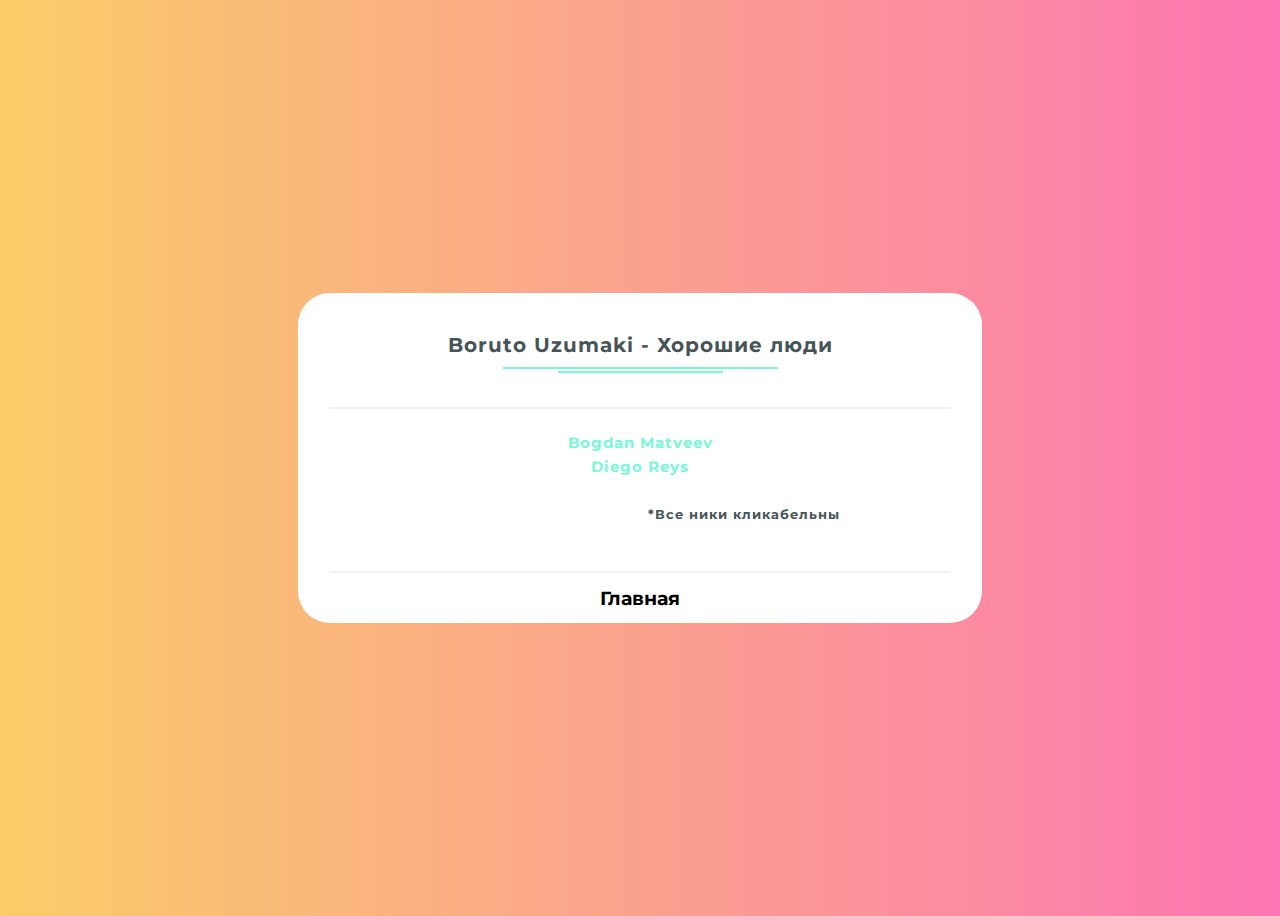
<file: best_people.html>
<!DOCTYPE html>
<html>
<head>
	<meta charset="utf-8">
	<title>BorutoUzumaki - Хорошие люди</title>
	<link rel="stylesheet" type="text/css" href="style.css"> 
	<link rel="shortcut icon" href="icon.ico" type="image/x-icon">
	<link href="https://fonts.googleapis.com/css2?family=Montserrat&display=swap" rel="stylesheet">
</head>
	<body>

		<!-- <a href=""><p class="main">Boruto Uzumaki</p></a>-->

		<p></p>

		<nav>
			<div class="d7"><h3>Boruto Uzumaki - Хорошие люди</h3></div>

			<div>
				<h3 class="best"><a href="https://vk.com/juroboss">Bogdan Matveev</a></h3>
				<h3 class="best"><a href="https://vk.com/dimka347">Diego Reys</a></h3>
				<h6 class="right">*Все ники кликабельны</h6>
			</div>

			<ul>
				<li><a id="hh" href="index.html">Главная</a></li>
		</nav>

		<script type="text/javascript" href="script.js"></script>
	</body>
</html>
</file>
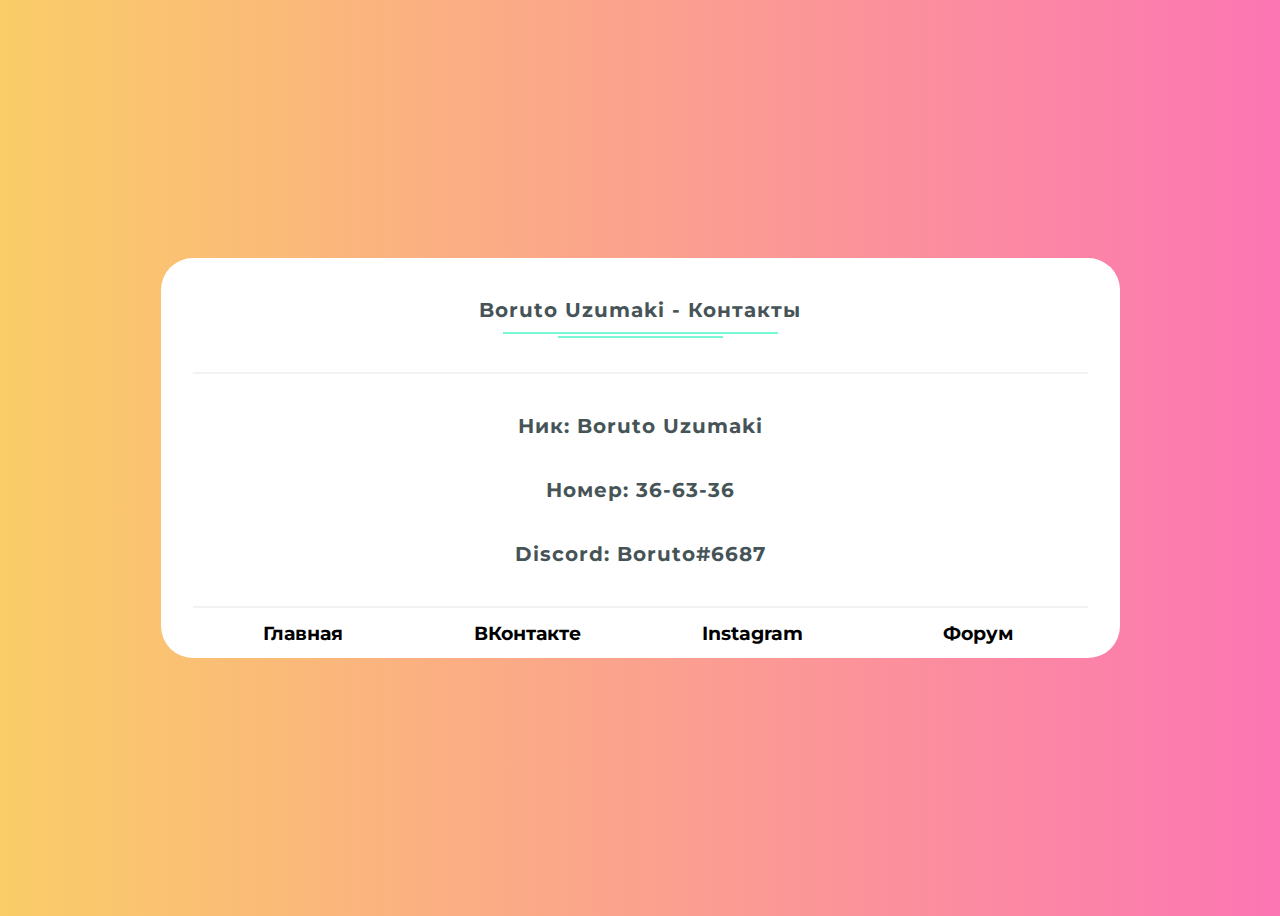
<file: contacts.html>
<!DOCTYPE html>
<html>
<head>
	<meta charset="utf-8">
	<title>BorutoUzumaki - Контакты</title>
	<link rel="stylesheet" type="text/css" href="style.css"> 
	<link rel="shortcut icon" href="icon.ico" type="image/x-icon">
	<link href="https://fonts.googleapis.com/css2?family=Montserrat&display=swap" rel="stylesheet">
</head>
	<body>

		<!-- <a href=""><p class="main">Boruto Uzumaki</p></a>-->

		<p></p>

		<nav>
			<div class="d7"><h3>Boruto Uzumaki - Контакты</h3></div>

			<div><h3>Ник: Boruto Uzumaki</h3>
			<h3>Номер: 36-63-36</h3>
			<h3>Discord: Boruto#6687</h3></div>

			<ul>
				<li><a href="index.html">Главная</a></li>
				<li><a href="https://vk.com/alone.image">ВКонтакте</a></li>
				<li><a href="https://instagram.com/alone.img">Instagram</a></li>
				<li><a href="https://forum.r-rp.ru/members/morr1serv.136465/">Форум</a></li>
			</ul>
		</nav>

		<script type="text/javascript" href="script.js"></script>
	</body>
</html>
</file>
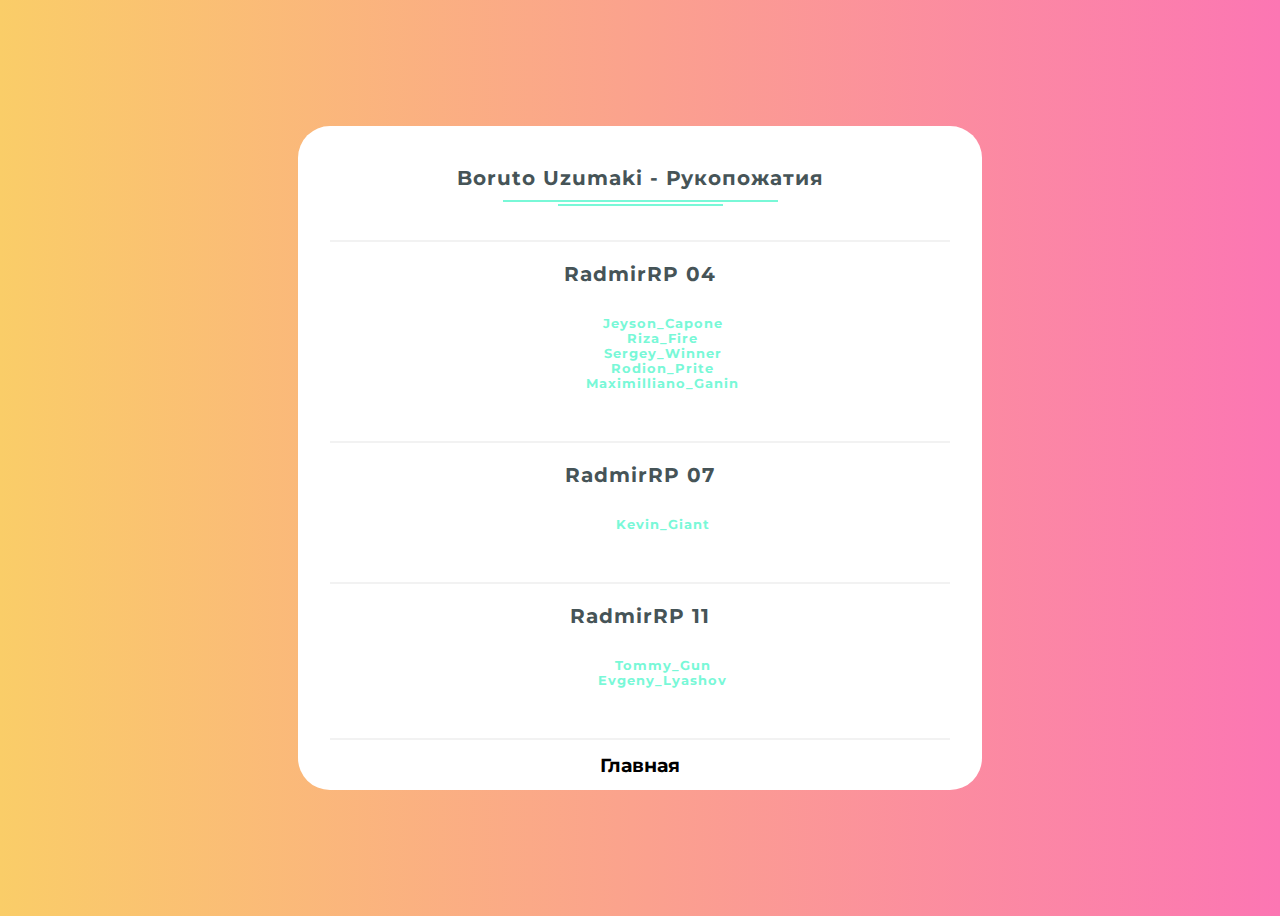
<file: handshake.html>
<!DOCTYPE html>
<html>
<head>
	<meta charset="utf-8">
	<title>BorutoUzumaki - Рукопожатия</title>
	<link rel="stylesheet" type="text/css" href="style.css"> 
	<link rel="shortcut icon" href="icon.ico" type="image/x-icon">
	<link href="https://fonts.googleapis.com/css2?family=Montserrat&display=swap" rel="stylesheet">
</head>
	<body>

		<!-- <a href=""><p class="main">Boruto Uzumaki</p></a>-->

		<p></p>

		<nav>
			<div class="d7"><h3>Boruto Uzumaki - Рукопожатия</h3></div>

			<div><h3 class="rrp">RadmirRP 04</h3>
				<h6 class="left-border"><a href="https://i.imgur.com/XiuqbHZ.jpg">Jeyson_Capone</a>
				<a href="https://i.imgur.com/5sur0MZ.jpg">Riza_Fire</a>
				<a href="https://i.imgur.com/gKOdSea.jpg">Sergey_Winner</a>
				<a href="https://i.imgur.com/7szDFDk.png">Rodion_Prite</a>
				<a href="https://i.imgur.com/DZDIjgo.png">Maximilliano_Ganin</a></h6></div>

			<div><h3 class="rrp">RadmirRP 07</h3>
				<h6 class="left-border"><a href="https://i.imgur.com/7szDFDk.png">Kevin_Giant</a></h6></div>

			<div><h3 class="rrp">RadmirRP 11</h3>
				<h6 class="left-border"><a href="https://i.imgur.com/vkz7K1o.png">Tommy_Gun</a>
				<a href="https://i.imgur.com/belGwyI.png">Evgeny_Lyashov</a></h6></div>

			<ul>
				<li><a id="hh" href="index.html">Главная</a></li>
			</ul>
		</nav>

		<script type="text/javascript" href="script.js"></script>
	</body>
</html>
</file>
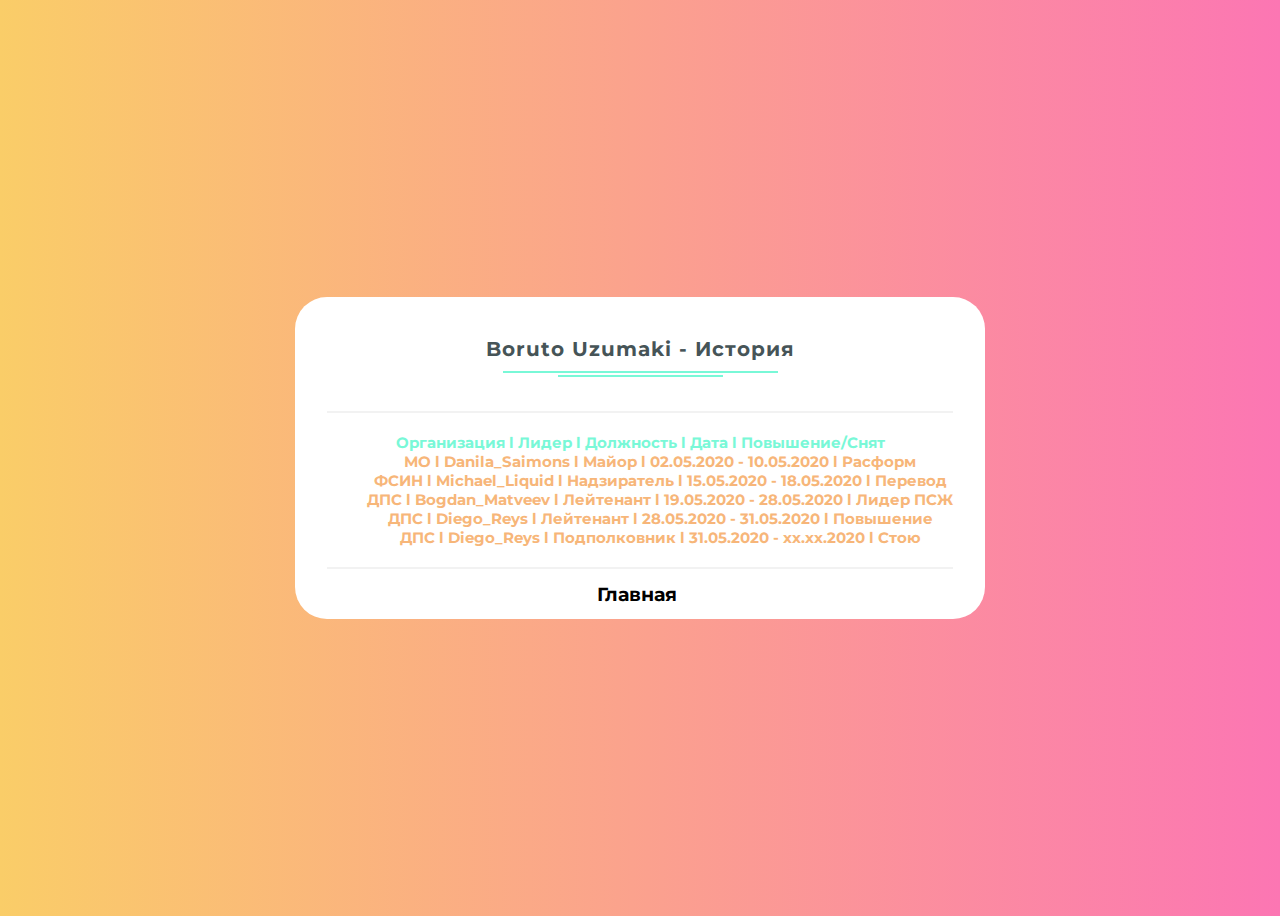
<file: history.html>
<!DOCTYPE html>
<html>
<head>
	<meta charset="utf-8">
	<title>BorutoUzumaki - История</title>
	<link rel="stylesheet" type="text/css" href="style.css"> 
	<link rel="shortcut icon" href="icon.ico" type="image/x-icon">
	<link href="https://fonts.googleapis.com/css2?family=Montserrat&display=swap" rel="stylesheet">
</head>
	<body>

		<!-- <a href=""><p class="main">Boruto Uzumaki</p></a>-->

		<p></p>

		<nav>
			<div class="d7"><h3>Boruto Uzumaki - История</h3></div>

			<div>
				<p class="org_green">Организация l Лидер l Должность l Дата l Повышение/Снят</p>
				<p class="org_orange">МО l Danila_Saimons l Майор l 02.05.2020 - 10.05.2020 l Расформ</p>
				<p class="org_orange">ФСИН l Michael_Liquid l Надзиратель l 15.05.2020 - 18.05.2020 l Перевод</p>
				<p class="org_orange">ДПС l Bogdan_Matveev l Лейтенант l 19.05.2020 - 28.05.2020 l Лидер ПСЖ</p>
				<p class="org_orange">ДПС l Diego_Reys l Лейтенант l 28.05.2020 - 31.05.2020 l Повышение</p>
				<p class="org_orange">ДПС l Diego_Reys l Подполковник l 31.05.2020 - xx.xx.2020 l Стою</p>
			</div>

			<ul>
				<li><a id="hh" href="index.html">Главная</a></li>
			</ul>
		</nav>

		<script type="text/javascript" href="script.js"></script>
	</body>
</html>
</file>
<file: style.css>
body {
	display: flex;
	align-items: center;
	justify-content: center;
	min-height: 100vh;
	background: linear-gradient(to right, #facd68, #fc76b3);
}

nav {
	background-color: white;
	font-weight: bold;
	font-size: 1.2rem;
	border-radius: 2rem;
	padding: 0 2rem;
	font-family: 'Montserrat', sans-serif;
}

nav ul {
	margin: 0;
	padding: 0;
	list-style: none;
}

nav ul li {
	display: inline-block;
	margin: 0 10px;
	position: relative;
}

nav ul li a {
	display: block;
	height: 50px;
	width: 200px;
	text-align: center;
	line-height: 50px;
	color: inherit;
	text-decoration: none;
	position: relative;
}

#hh {
	display: block;
	height: 50px;
	width: 600px;
	text-align: center;
	line-height: 50px;
	color: inherit;
	text-decoration: none;
	position: relative;
}

nav ul li a:before {
	content: attr(text);
	display: block;
	position: absolute;
	top: 0; left: 0; right: 0; bottom: 0;
	height: 100%;
	width: 100%;
	background-color: #81f1b2;
	transform: rotateX(-270deg);
	transform-origin: top;
	transition: 0.5s;
	color: white; 
}

nav ul li a:hover:before {
	transform: rotateX(0deg);
}

/*.main {
	text-align: center;
	color: white;
	font-family: 'Montserrat', sans-serif;
	font-size: 40px;
	transition: 1s linear;
}

.main:hover {
	color: #5e5d5b;
	transition: 1s linear;
}

a {
	text-decoration: none;
}*/





div {
  padding: 20px 0;
  border-bottom: 2px solid rgba(0,0,0,.05); 
  text-align: center;
}

h3 {
  font-family: 'Montserrat', sans-serif;
  font-size: 20px;
  letter-spacing: 1px;
  max-width: 550px;
  width: 100%;
  position: relative;
  display: inline-block;
  color: #465457;
}

.rrp {
	font-family: 'Montserrat', sans-serif;
  	font-size: 20px;
  	letter-spacing: 1px;
  	max-width: 400px;
  	width: 100%;
 	position: relative;
  	display: inline-block;
  	color: #465457;
  	margin: 0;
}

.best {
	font-family: 'Montserrat', sans-serif;
  	font-size: 15px;
  	letter-spacing: 1px;
  	max-width: 400px;
  	width: 100%;
 	position: relative;
  	display: inline-block;
  	color: #79F8D7;
  	margin: 0;
}

.org_green {
	font-family: 'Montserrat', sans-serif;
	font-size: 15px;
  	width: 100%;
  	color: #79F8D7;
  	margin: 0;
}

.org_orange {
	font-family: 'Montserrat', sans-serif;
	font-size: 15px;
  	width: 100%;
  	color: #f7b679;
  	margin: 0 20px;
}

h6 {
  font-family: 'Montserrat', sans-serif;
  letter-spacing: 1px;
  max-width: 400px;
  width: 100%;
  position: relative;
  display: inline-block;
  color: #465457;
}

.right {
	text-align: right;
}

a {
	margin: 0 0 0 0;
	display: block;
	color: #79F8D7;
	text-decoration: none;
	position: relative;
}

.left-border {
    margin-left: 30px; /* Отступ слева */
    padding-left: 15px; /* Расстояние от линии до текста */
}

.d7 h3 {
  padding-bottom: 10px;
}
.d7 h3:before {
  content: "";
  position: absolute;
  bottom: -2px;
  left: 50%;
  margin-left: -25%;
  width: 50%;
  height: 2px;
  background: #79F8D7;
}
.d7 h3:after {
  content: "";
  position: absolute;
  bottom: -6px;
  left: 50%;
  margin-left: -15%;
  width: 30%;
  height: 2px;
  background: #79F8D7;
}
</file>
